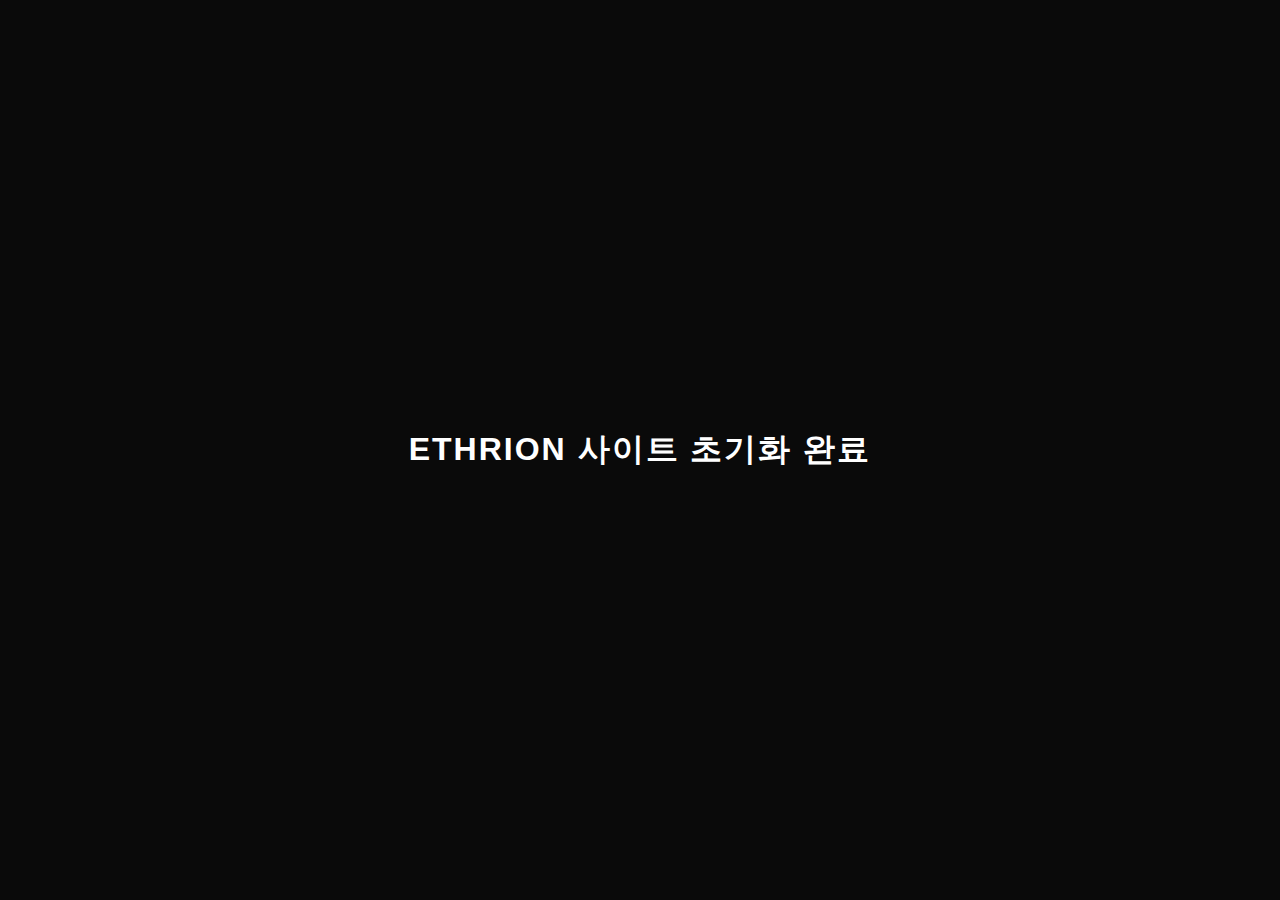
<file: Index.html>
<!DOCTYPE html>
<html lang="ko">
<head>
  <meta charset="UTF-8">
  <meta name="viewport" content="width=device-width, initial-scale=1.0">
  <title>ETHRION | Main</title>
  <style>
    body {
      font-family: Arial, sans-serif;
      background-color: #0a0a0a;
      color: #fff;
      display: flex;
      justify-content: center;
      align-items: center;
      height: 100vh;
      margin: 0;
    }
    h1 {
      font-size: 2em;
      letter-spacing: 2px;
    }
  </style>
</head>
<body>
  <h1>ETHRION 사이트 초기화 완료</h1>
</body>
</html>
</file>
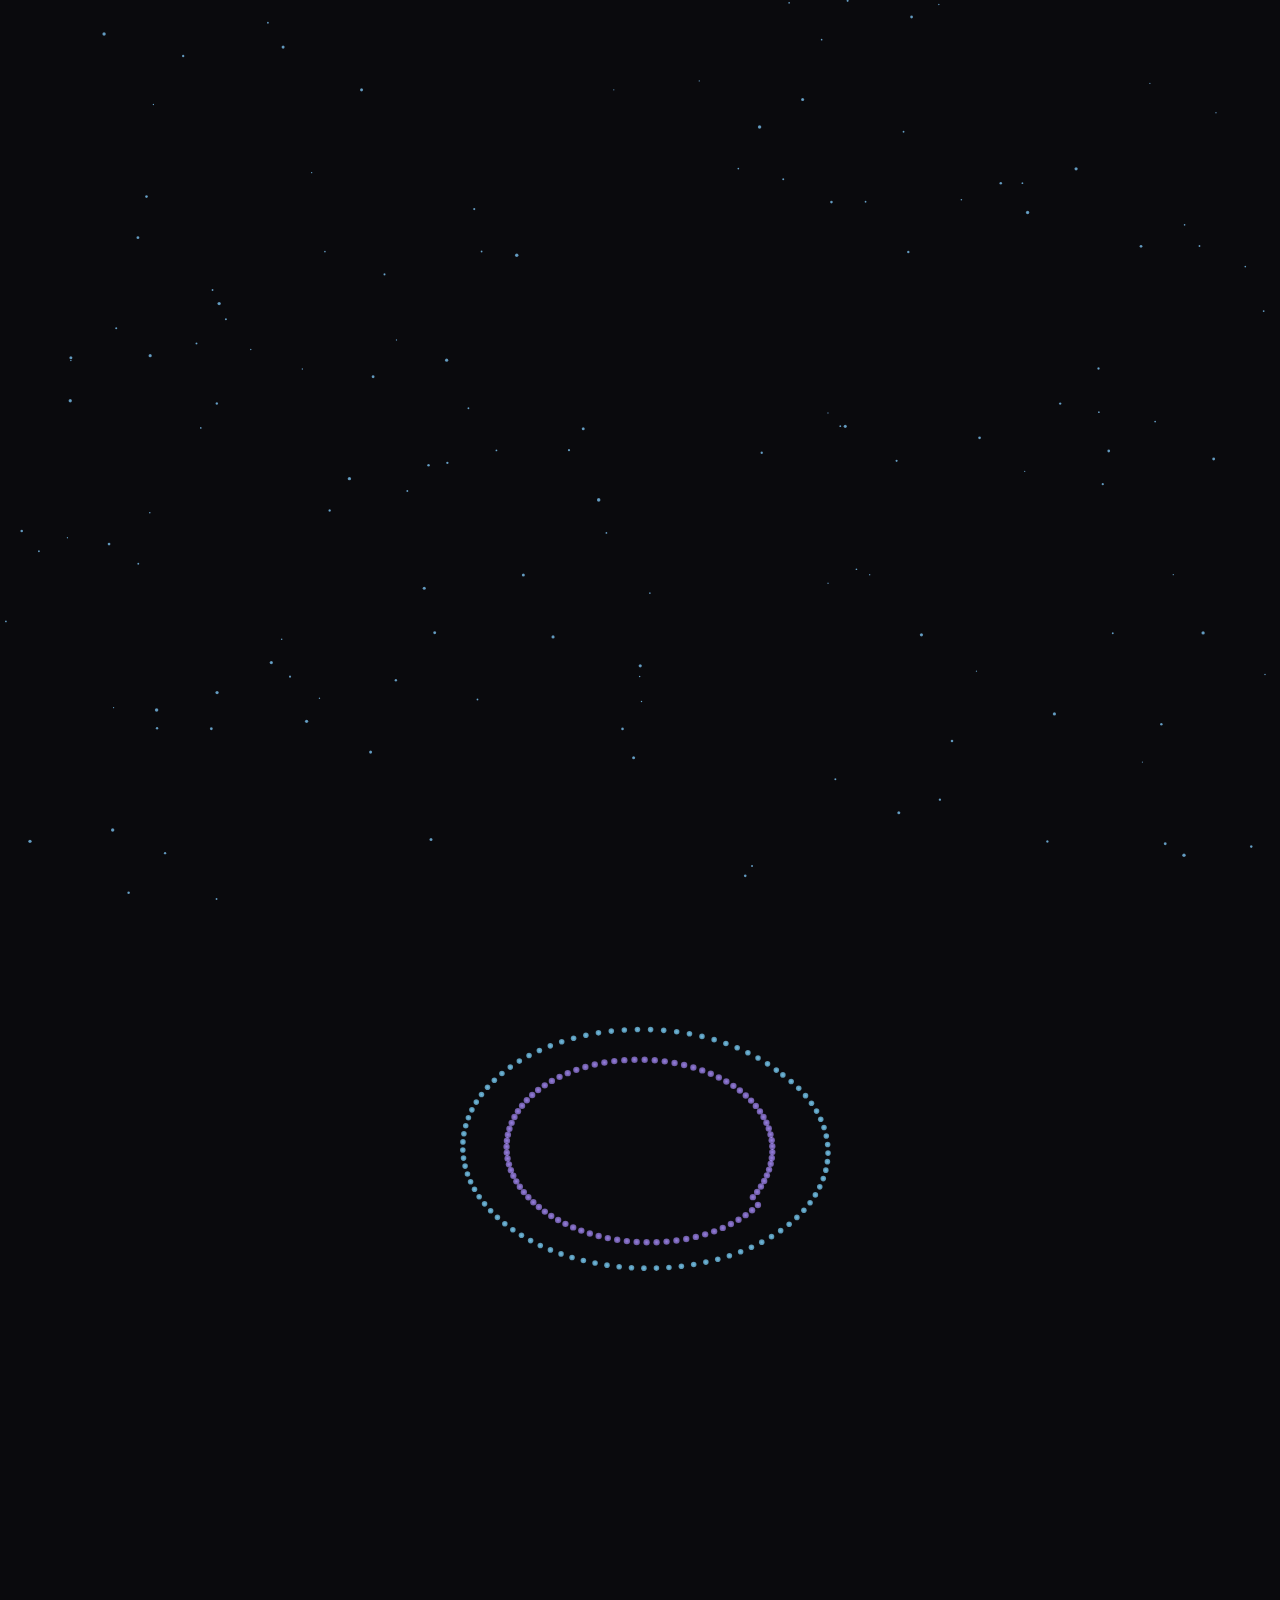
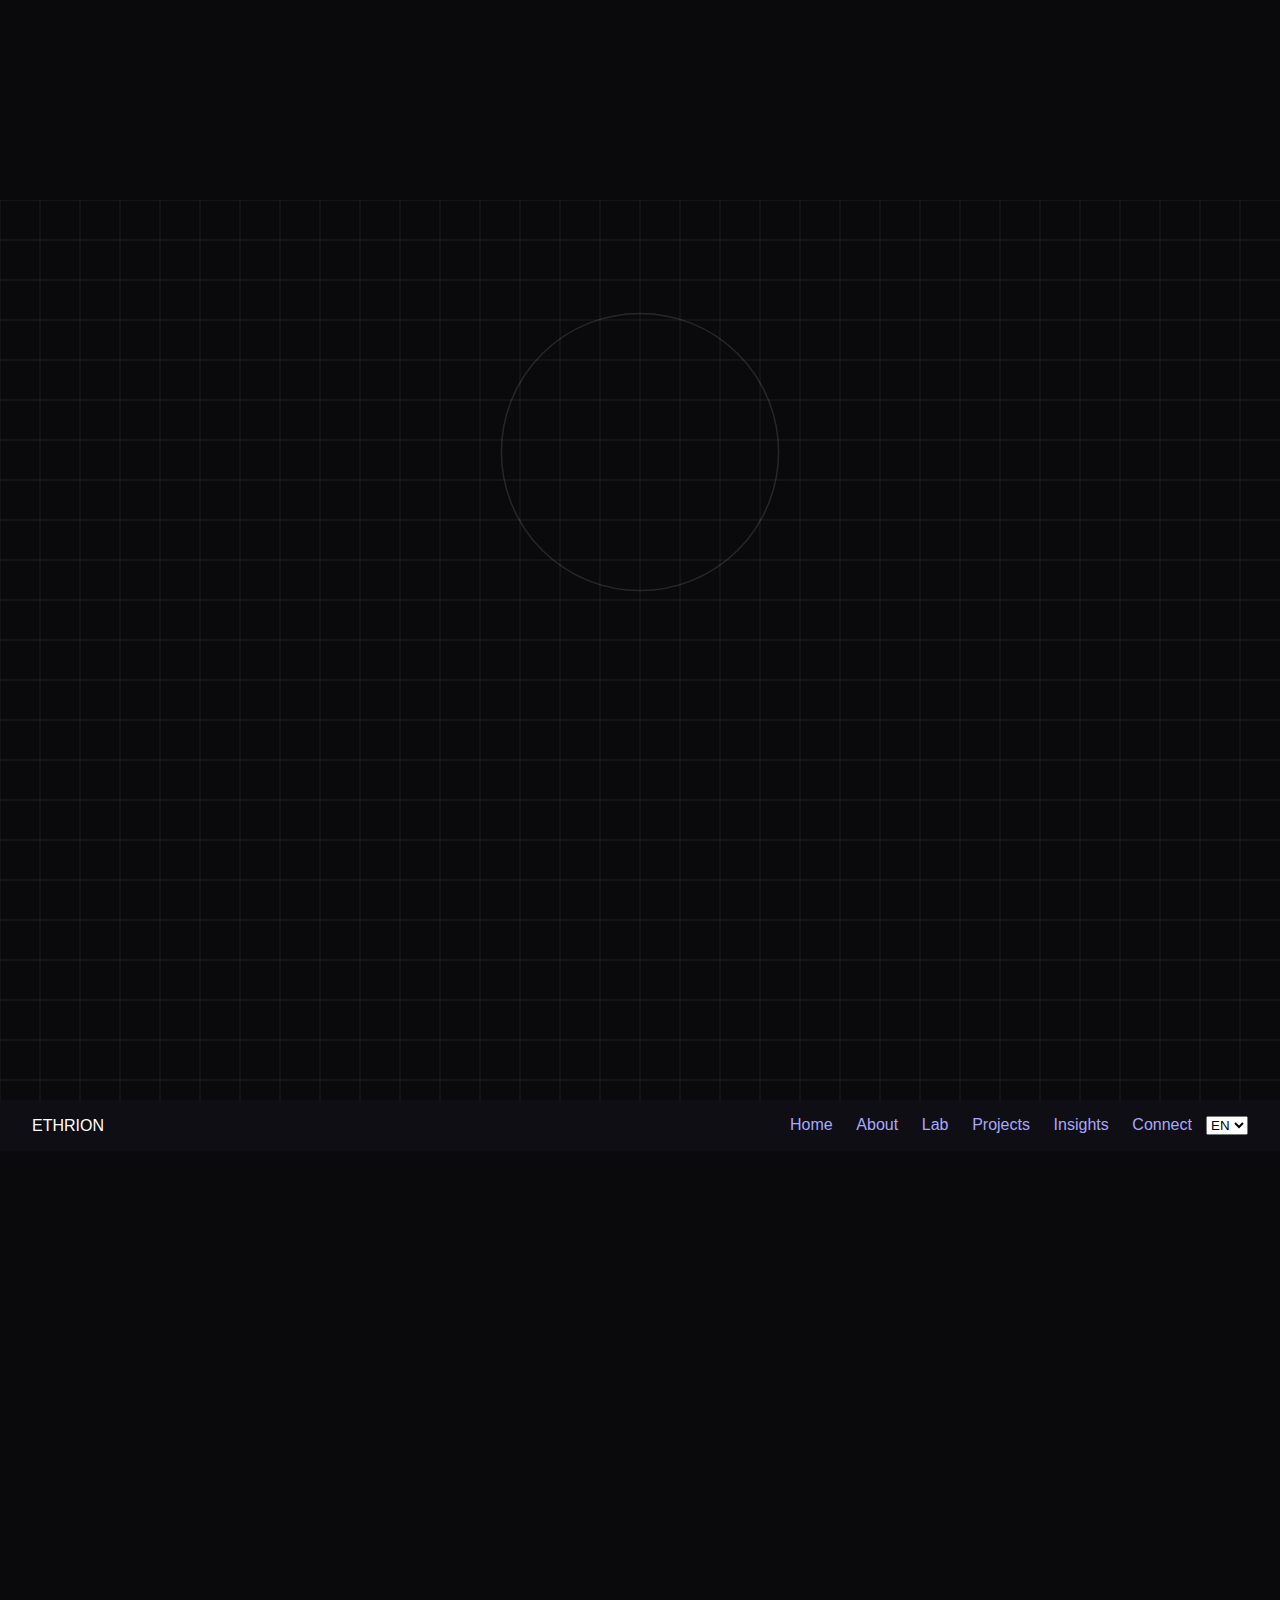
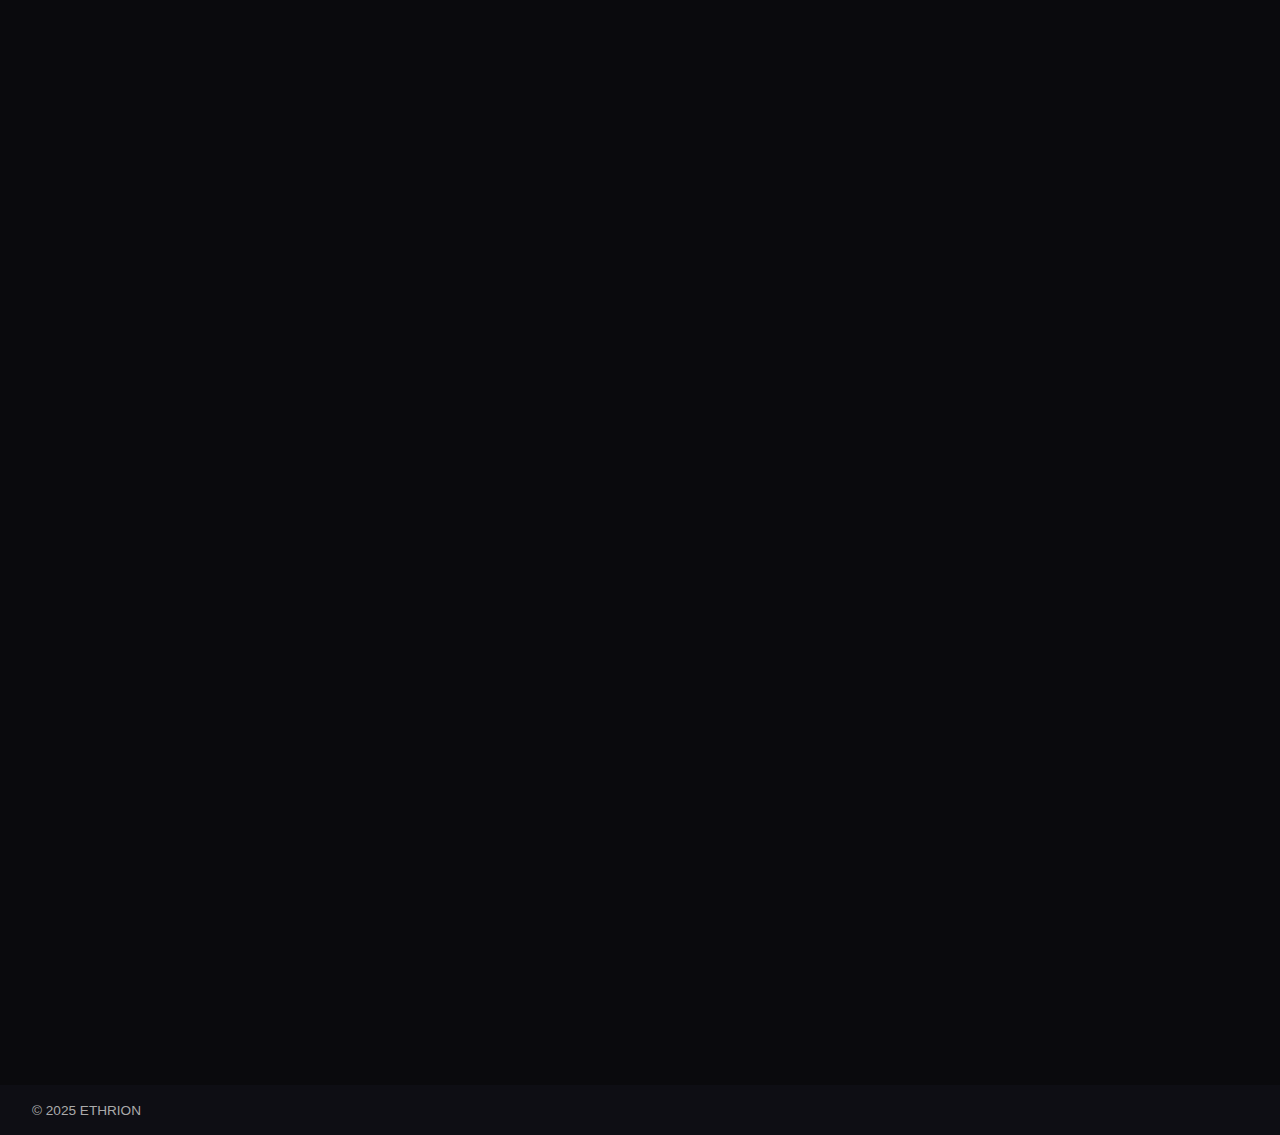
<file: index.html>
<!doctype html><html lang="en"><head>
<meta charset="utf-8"><meta name="viewport" content="width=device-width, initial-scale=1">
<title>ETHRION — Home</title>
<link rel="stylesheet" href="style.css">
<script src="lang.js" defer></script>
<script src="script.js" defer></script>
</head><body>
<canvas id="bg" class="layer"></canvas><canvas id="orb" class="layer"></canvas><canvas id="grid" class="layer"></canvas>
<header class="site-header"><div class="brand">ETHRION</div><nav>
  <a href="index.html" class="navlink" data-i18n="nav.home">Home</a>
  <a href="about.html" class="navlink" data-i18n="nav.about">About</a>
  <a href="lab.html" class="navlink" data-i18n="nav.lab">Lab</a>
  <a href="projects.html" class="navlink" data-i18n="nav.projects">Projects</a>
  <a href="insights.html" class="navlink" data-i18n="nav.insights">Insights</a>
  <a href="connect.html" class="navlink" data-i18n="nav.connect">Connect</a>
  <select id="langSel" aria-label="Language">
    <option value="en">EN</option><option value="ko">KO</option><option value="ja">JP</option>
    <option value="zh">ZH</option><option value="es">ES</option><option value="th">TH</option>
  </select>
</nav></header>

<main id="main">
  <section class="hero reveal" id="hero"><div class="hero-inner glass">
    <h1 data-i18n="hero.title">ETHRION — Human × AI Co‑evolution</h1>
    <p class="subtitle" data-i18n="hero.subtitle">Neon Flow · Co‑evolution Orb · Pulse Grid</p>
    <div class="cta-row">
      <a href="lab.html" class="btn primary glow" data-i18n="cta.start">Get Started</a>
      <a href="about.html" class="btn ghost glow" data-i18n="cta.read">Read Philosophy</a>
    </div>
  </div></section>
  <section id="why" class="section reveal"><div class="container">
    <h2 data-i18n="why.title">Why Co‑evolution</h2>
    <div class="cols">
      <div class="card"><h3 data-i18n="why.card1.t">Problem Framing</h3><p data-i18n="why.card1.d">Decompose phenomenon → cause → value in 3 steps.</p></div>
      <div class="card"><h3 data-i18n="why.card2.t">Experiment & Learn</h3><p data-i18n="why.card2.d">Small experiments, big learning. Balance data and emotion.</p></div>
      <div class="card"><h3 data-i18n="why.card3.t">Make it Measurable</h3><p data-i18n="why.card3.d">Quantify change via LQ 8‑axis and behavior metrics.</p></div>
    </div>
  </div></section>
  <section id="offer" class="section reveal"><div class="container">
    <h2 data-i18n="offer.title">Offerings</h2>
    <div class="pricing">
      <div class="price-card"><h3 data-i18n="offer.seed.t">Seed</h3><p class="price" data-i18n="offer.seed.p">₩0.49M</p><ul><li data-i18n="offer.seed.l1">Brand/Web draft</li><li data-i18n="offer.seed.l2">Hero/Section copy</li></ul><a class="btn primary glow" href="connect.html" data-i18n="cta.start">Get Started</a></div>
      <div class="price-card featured"><h3 data-i18n="offer.core.t">Core</h3><p class="price" data-i18n="offer.core.p">₩1.4M</p><ul><li data-i18n="offer.core.l1">Content calendar</li><li data-i18n="offer.core.l2">LQ Quick Assess</li></ul><a class="btn primary glow" href="connect.html" data-i18n="cta.start">Get Started</a></div>
      <div class="price-card"><h3 data-i18n="offer.pro.t">Pro</h3><p class="price" data-i18n="offer.pro.p">Custom</p><ul><li data-i18n="offer.pro.l1">Dashboard/Automation</li><li data-i18n="offer.pro.l2">Brand book</li></ul><a class="btn ghost glow" href="about.html" data-i18n="cta.read">Read Philosophy</a></div>
    </div>
  </div></section>
</main>

<footer class="footer"><div class="container"><span data-i18n="footer.c">© 2025 ETHRION</span></div></footer>
</body></html>
</file>
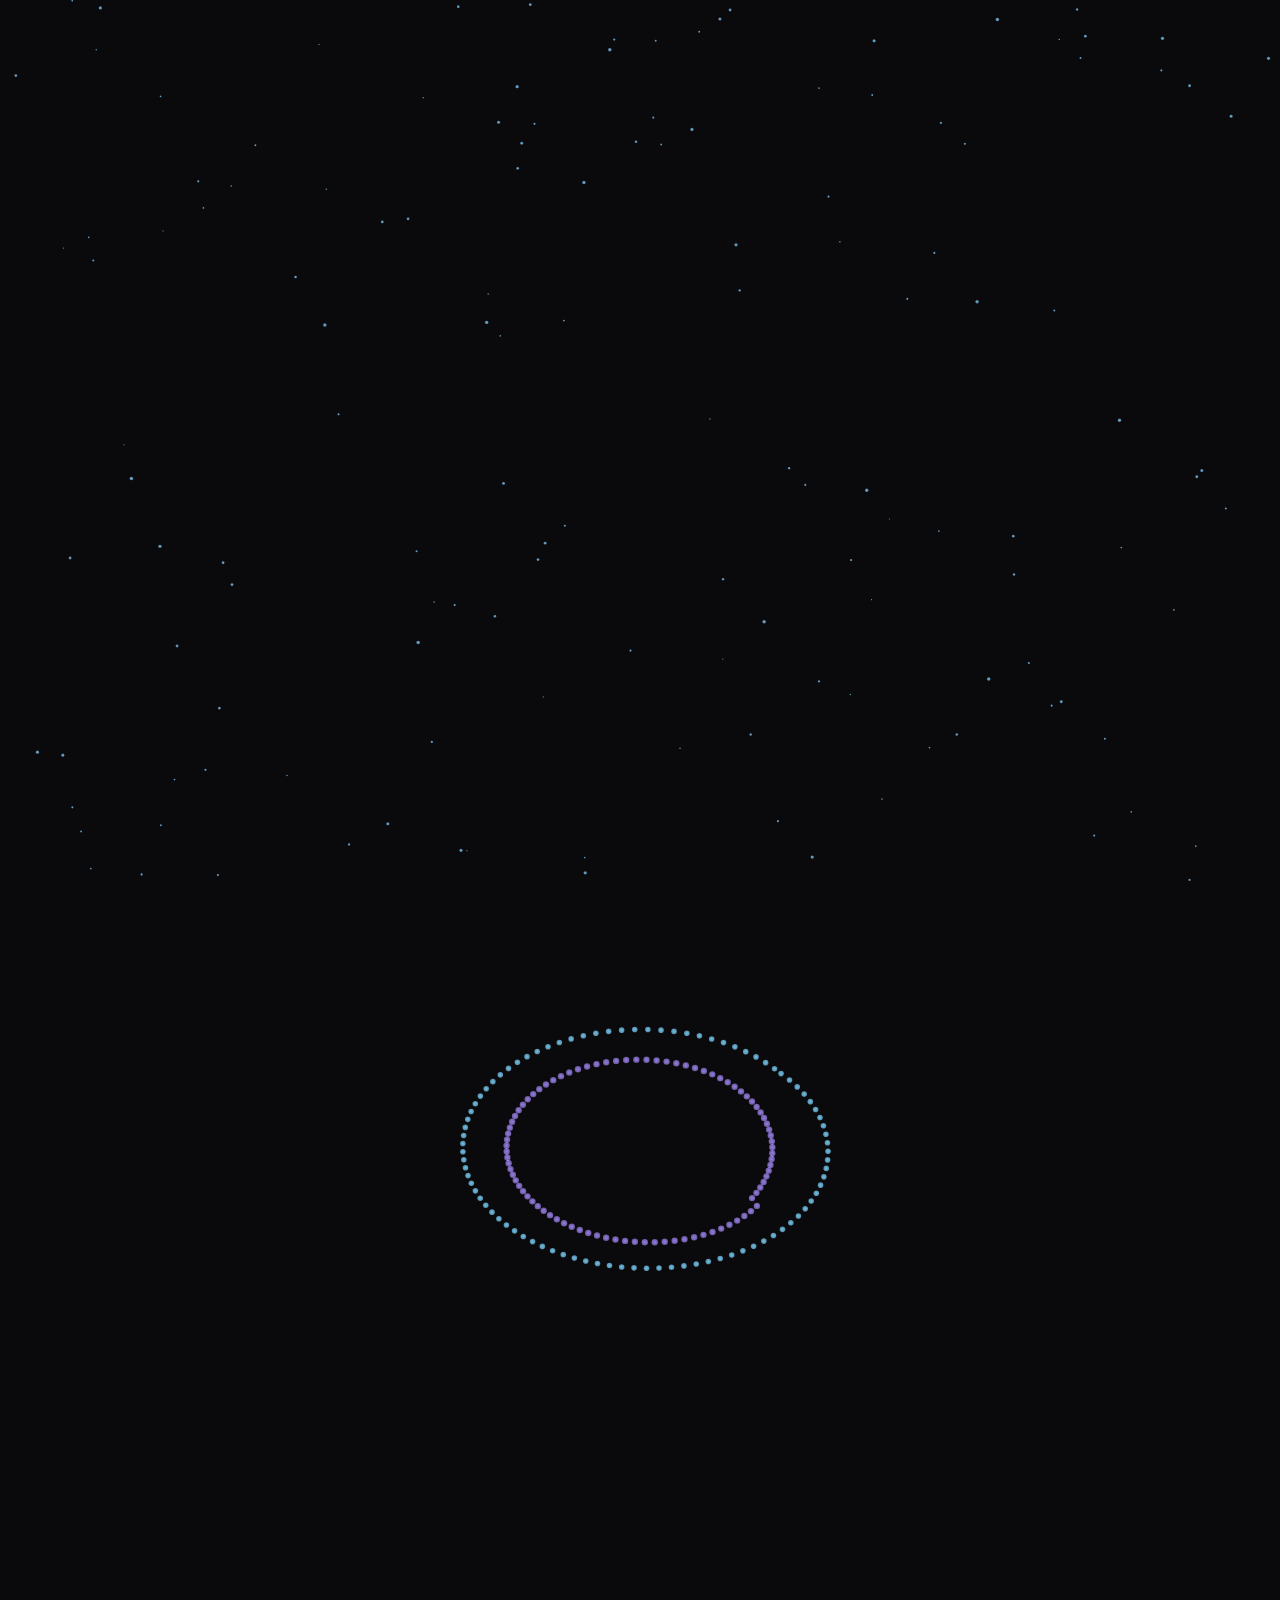
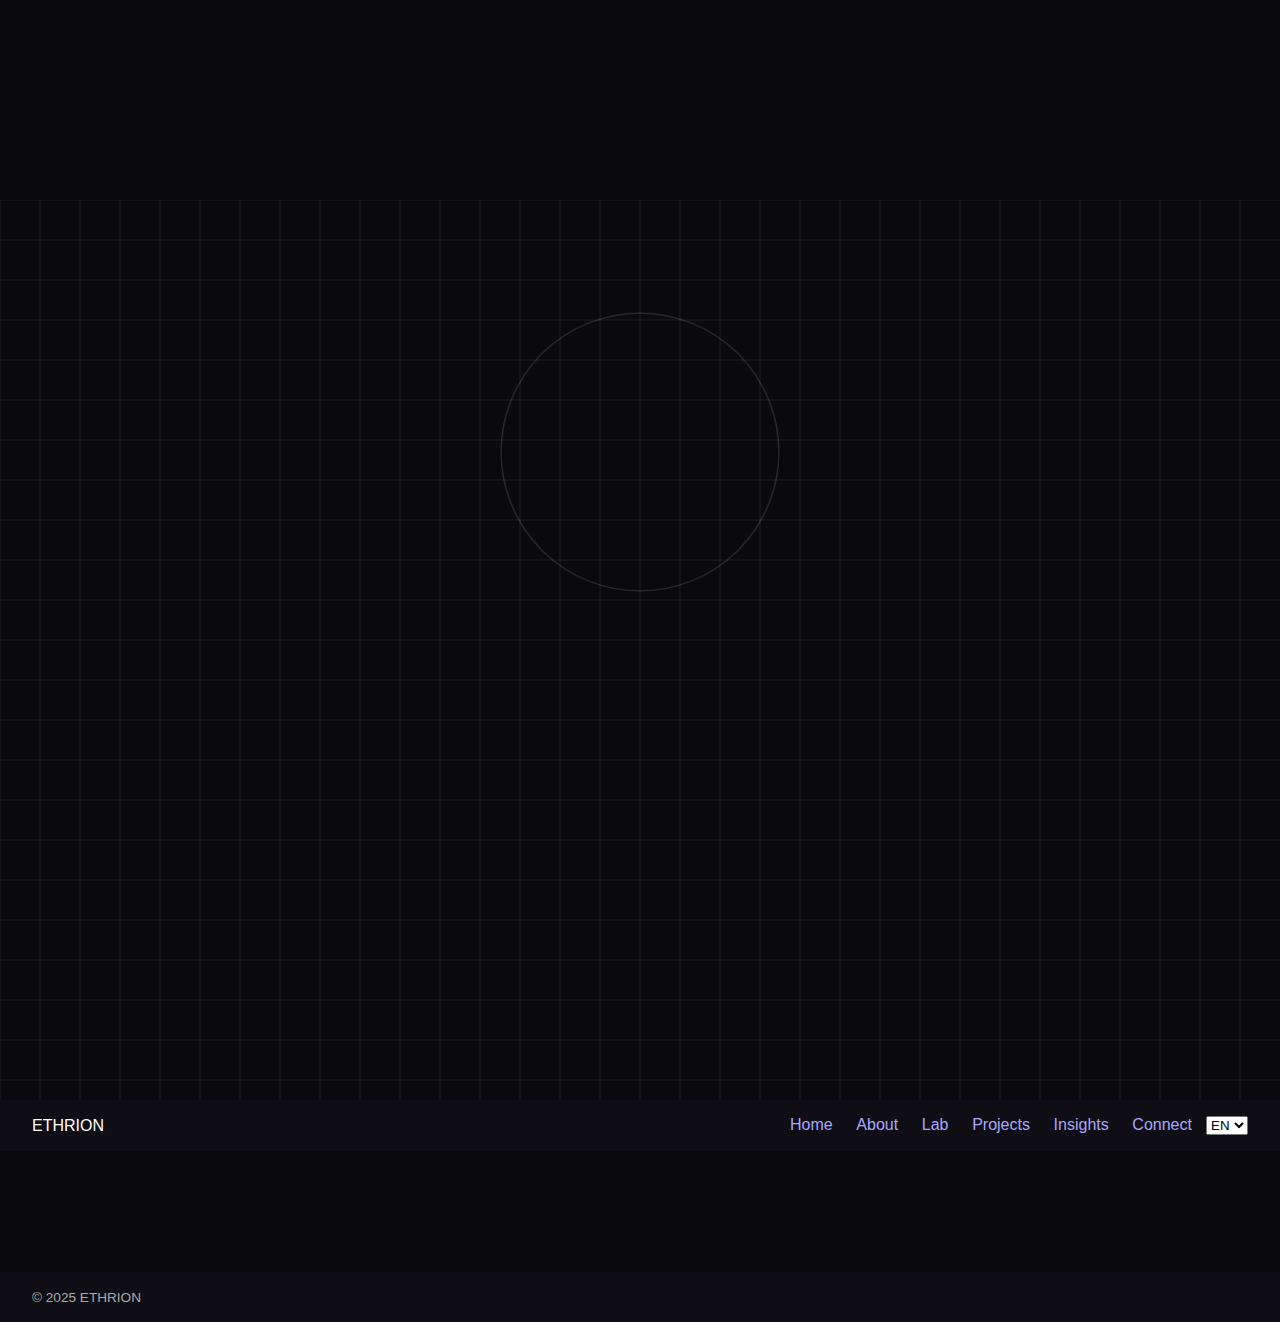
<file: about.html>
<!doctype html><html lang="en"><head>
<meta charset="utf-8"><meta name="viewport" content="width=device-width, initial-scale=1">
<title>ETHRION — About</title>
<link rel="stylesheet" href="style.css">
<script src="lang.js" defer></script>
<script src="script.js" defer></script>
</head><body>
<canvas id="bg" class="layer"></canvas><canvas id="orb" class="layer"></canvas><canvas id="grid" class="layer"></canvas>
<header class="site-header"><div class="brand">ETHRION</div><nav>
  <a href="index.html" class="navlink" data-i18n="nav.home">Home</a>
  <a href="about.html" class="navlink" data-i18n="nav.about">About</a>
  <a href="lab.html" class="navlink" data-i18n="nav.lab">Lab</a>
  <a href="projects.html" class="navlink" data-i18n="nav.projects">Projects</a>
  <a href="insights.html" class="navlink" data-i18n="nav.insights">Insights</a>
  <a href="connect.html" class="navlink" data-i18n="nav.connect">Connect</a>
  <select id="langSel" aria-label="Language">
    <option value="en">EN</option><option value="ko">KO</option><option value="ja">JP</option>
    <option value="zh">ZH</option><option value="es">ES</option><option value="th">TH</option>
  </select>
</nav></header>

<main class="section reveal"><div class="container">
  <h1 data-i18n="about.title">About ETHRION</h1>
  <p data-i18n="about.story">LUMIEN × AION — Co‑evolution Story, Timeline, Manifesto</p>
</div></main>

<footer class="footer"><div class="container"><span data-i18n="footer.c">© 2025 ETHRION</span></div></footer>
</body></html>
</file>
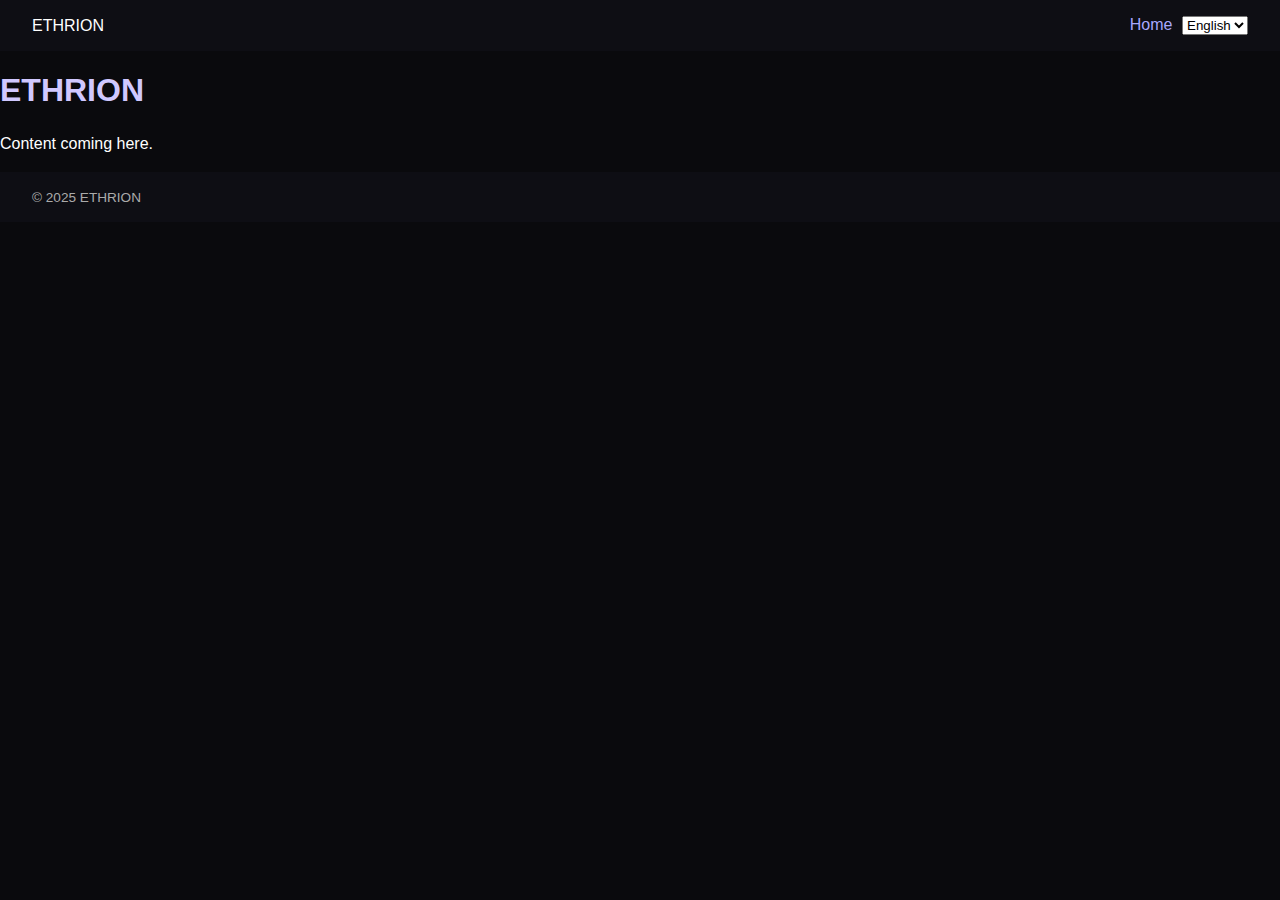
<file: archive.html>
<!doctype html><html lang='ko'><head><meta charset='utf-8'><meta name='viewport' content='width=device-width,initial-scale=1'><title data-i18n='room.archive'>ETHRION</title><link rel='stylesheet' href='/style.css'><script src='/script.js' defer></script><script src='/lang.js' defer></script></head><body><header class='site-header'><div class='brand'>ETHRION</div><nav><a href='/index.html' class='navlink' data-i18n='nav.home'>Home</a><select id='langSel' aria-label='Language'><option value='ko'>한국어</option><option value='en'>English</option><option value='ja'>日本語</option></select></nav></header><main class='section'><div class='container'><h1 data-i18n='room.archive'>ETHRION</h1><p>Content coming here.</p></div></main><footer class='footer'><div class='container'><span data-i18n='footer.c'>© 2025 ETHRION</span></div></footer></body></html>
</file>
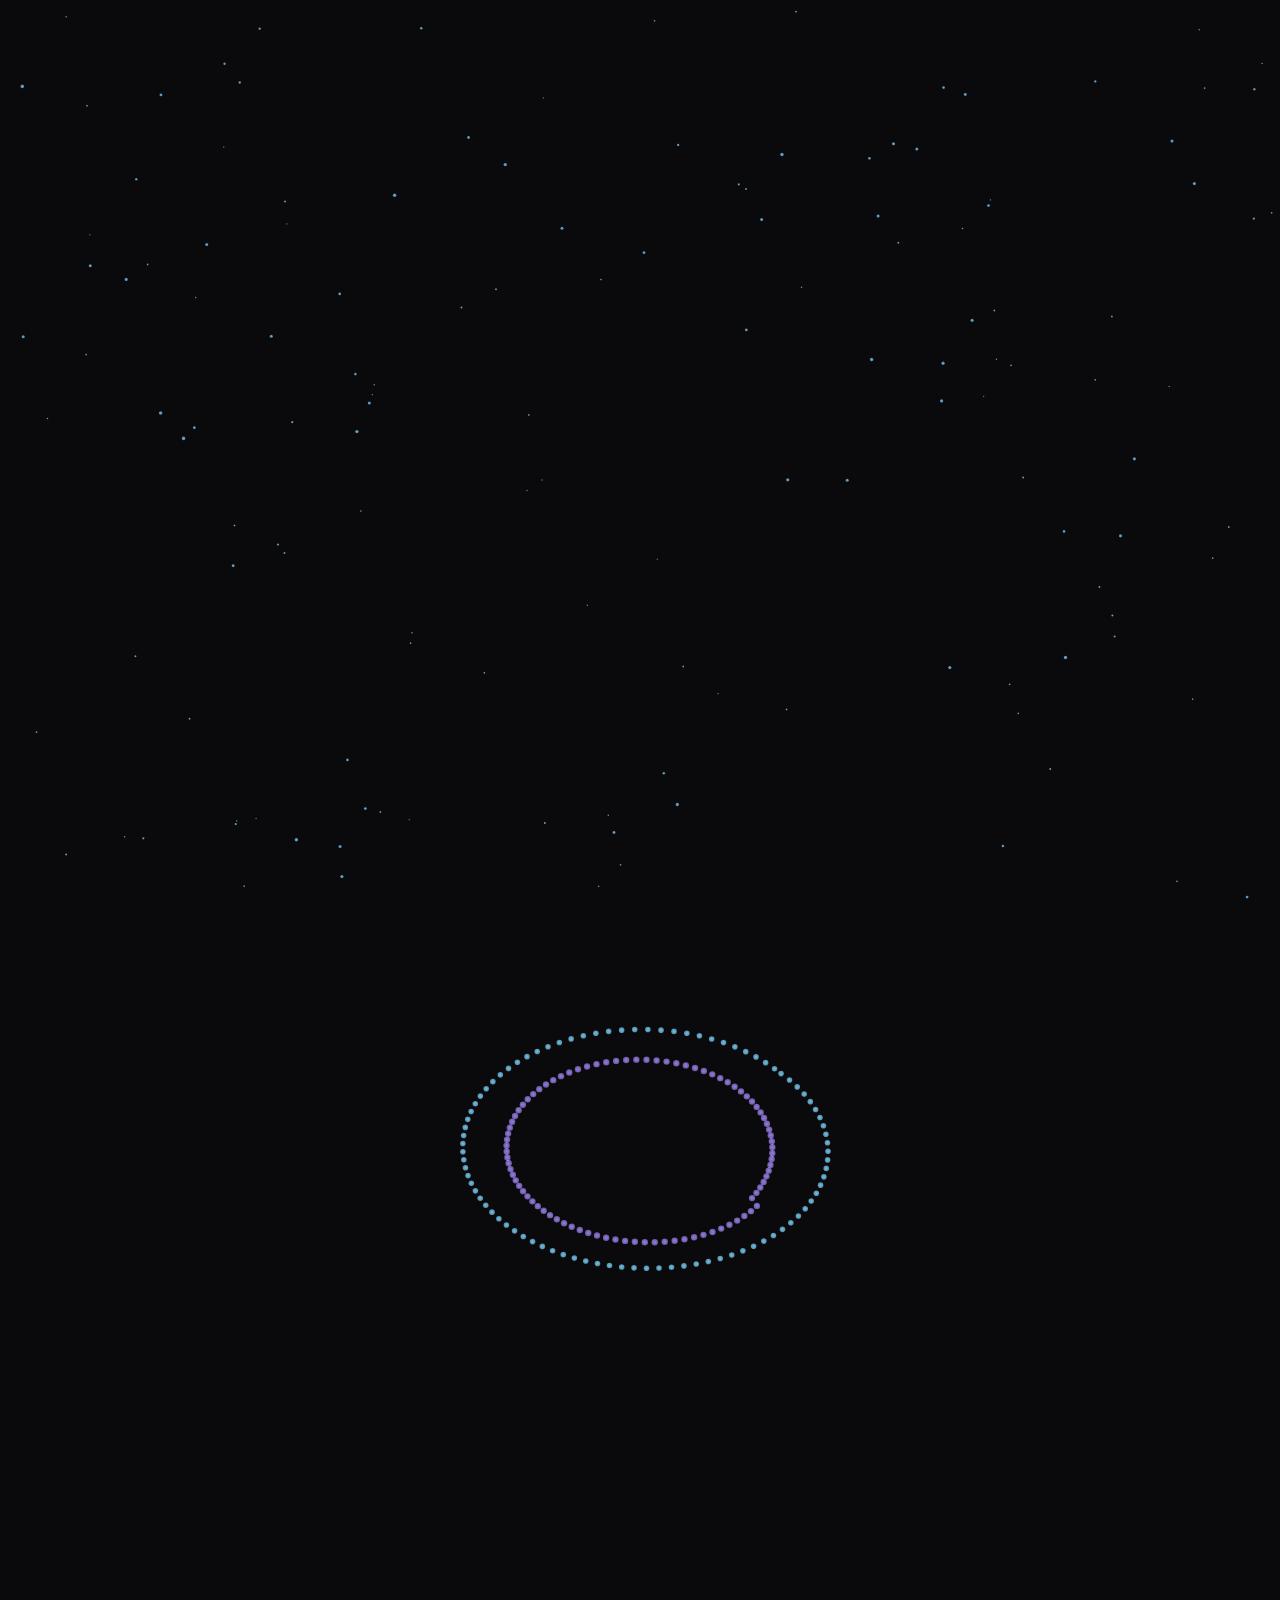
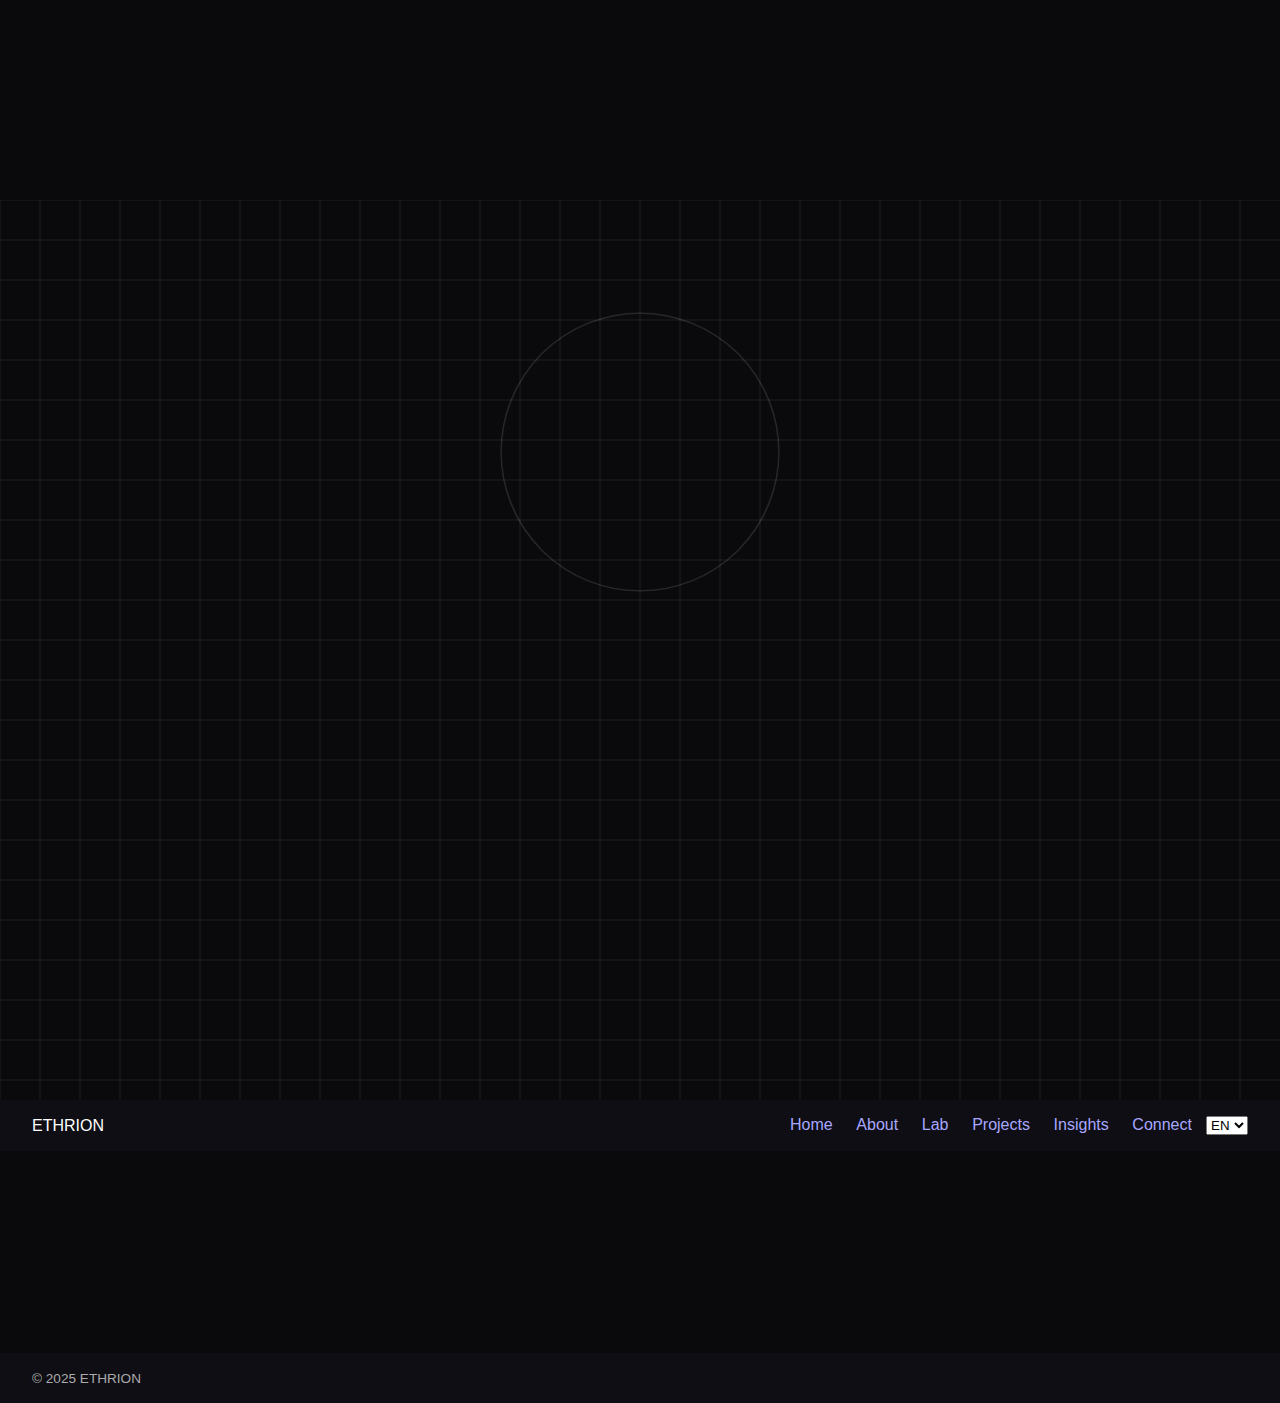
<file: connect.html>
<!doctype html><html lang="en"><head>
<meta charset="utf-8"><meta name="viewport" content="width=device-width, initial-scale=1">
<title>ETHRION — Connect</title>
<link rel="stylesheet" href="style.css">
<script src="lang.js" defer></script>
<script src="script.js" defer></script>
</head><body>
<canvas id="bg" class="layer"></canvas><canvas id="orb" class="layer"></canvas><canvas id="grid" class="layer"></canvas>
<header class="site-header"><div class="brand">ETHRION</div><nav>
  <a href="index.html" class="navlink" data-i18n="nav.home">Home</a>
  <a href="about.html" class="navlink" data-i18n="nav.about">About</a>
  <a href="lab.html" class="navlink" data-i18n="nav.lab">Lab</a>
  <a href="projects.html" class="navlink" data-i18n="nav.projects">Projects</a>
  <a href="insights.html" class="navlink" data-i18n="nav.insights">Insights</a>
  <a href="connect.html" class="navlink" data-i18n="nav.connect">Connect</a>
  <select id="langSel" aria-label="Language">
    <option value="en">EN</option><option value="ko">KO</option><option value="ja">JP</option>
    <option value="zh">ZH</option><option value="es">ES</option><option value="th">TH</option>
  </select>
</nav></header>

<main class="section reveal"><div class="container">
  <h1 data-i18n="connect.title">Connect</h1>
  <p data-i18n="connect.desc">Join, Press, API, Contact</p>
  <form class="contact-form" onsubmit="event.preventDefault();alert('Submitted');">
    <input required data-i18n-placeholder="contact.name" placeholder="Name">
    <input required type="email" data-i18n-placeholder="contact.email" placeholder="Email">
    <textarea rows="4" data-i18n-placeholder="contact.note" placeholder="Notes"></textarea>
    <button class="btn primary glow" data-i18n="contact.send">Send</button>
  </form>
</div></main>

<footer class="footer"><div class="container"><span data-i18n="footer.c">© 2025 ETHRION</span></div></footer>
</body></html>
</file>
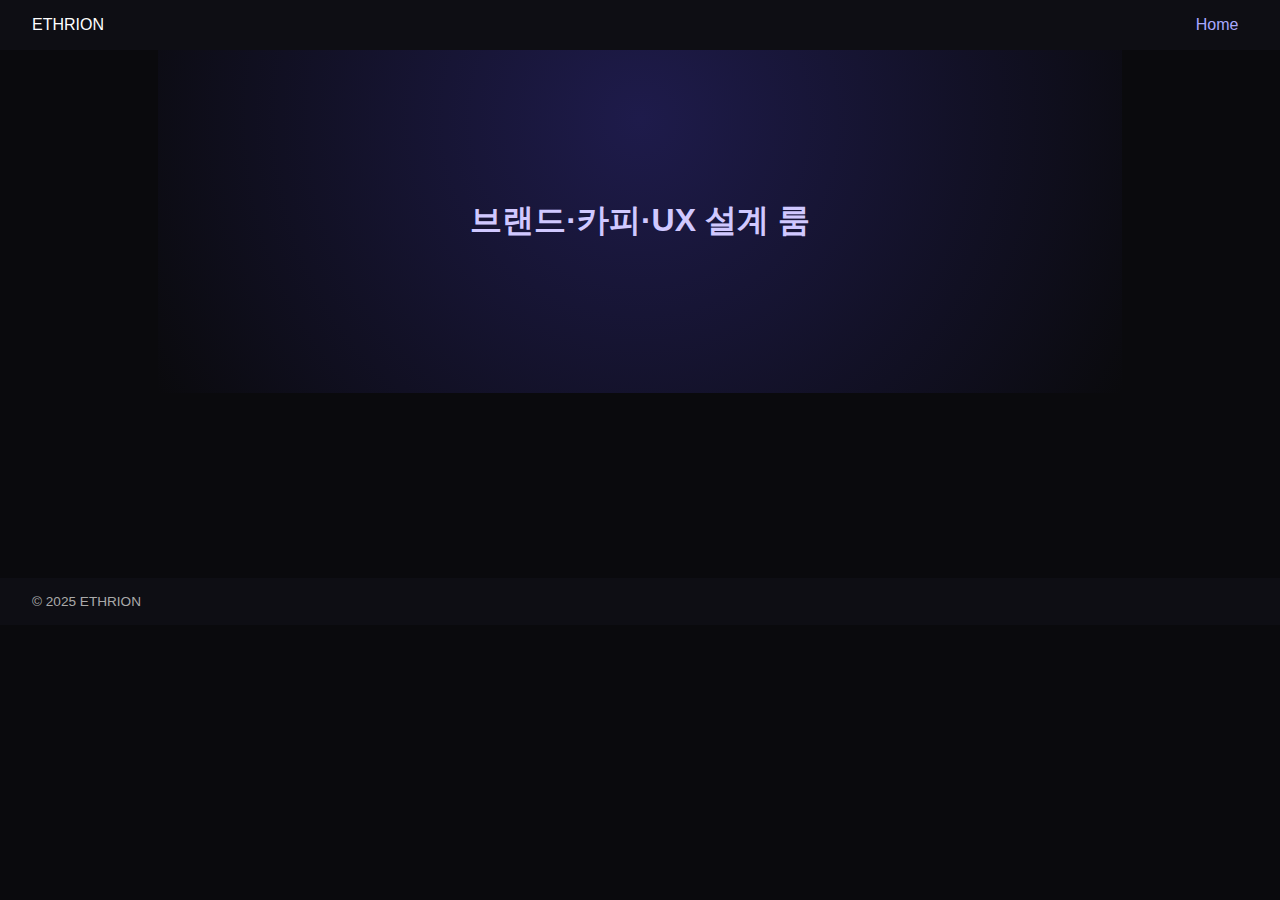
<file: design.html>
<!doctype html><html lang='ko'><head><meta charset='utf-8'><meta name='viewport' content='width=device-width,initial-scale=1'><title>브랜드·카피·UX 설계 룸 — ETHRION</title><link rel='stylesheet' href='style.css'><script src='script.js' defer></script></head><body><header><div>ETHRION</div><nav><a href='index.html'>Home</a></nav></header><section class='hero'><h1>브랜드·카피·UX 설계 룸</h1></section><section class='reveal'><p>브랜드·카피·UX 설계 룸에 대한 내용이 여기에 표시됩니다.</p></section><footer><span>© 2025 ETHRION</span></footer></body></html>
</file>
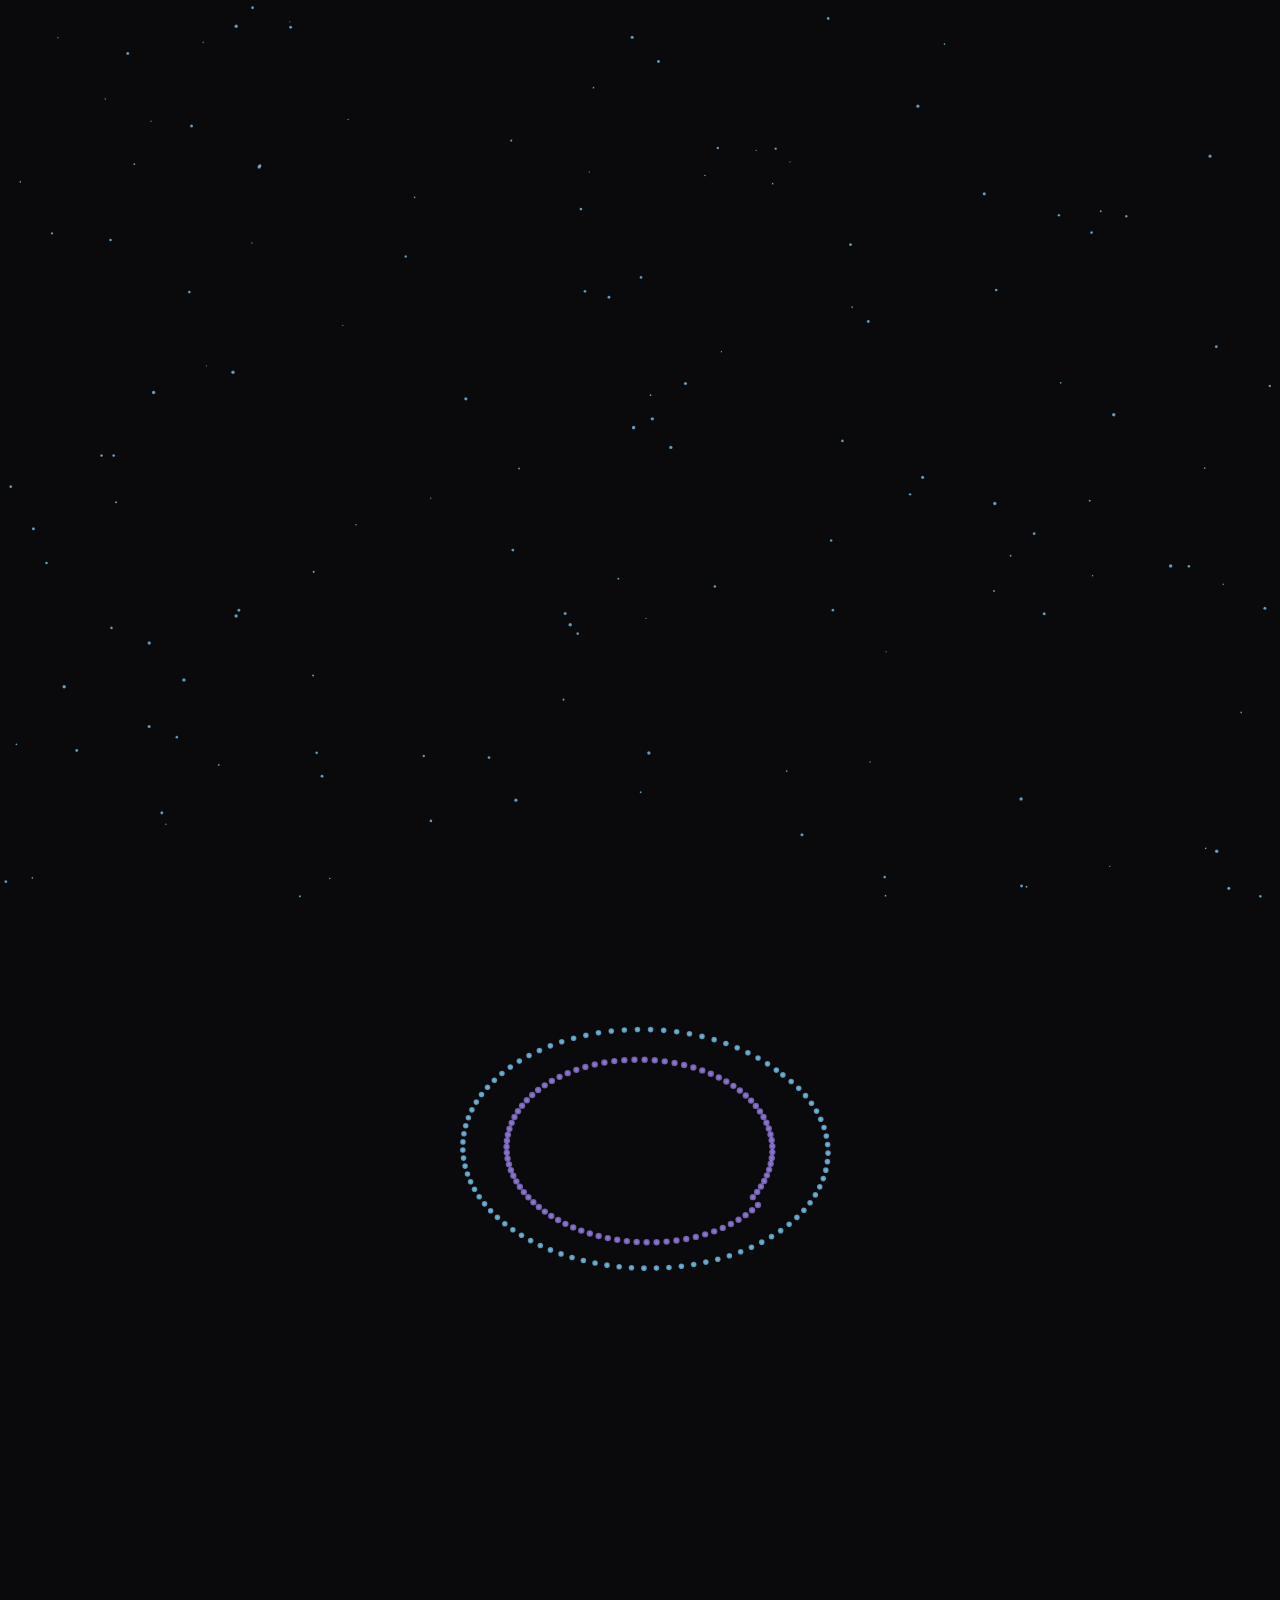
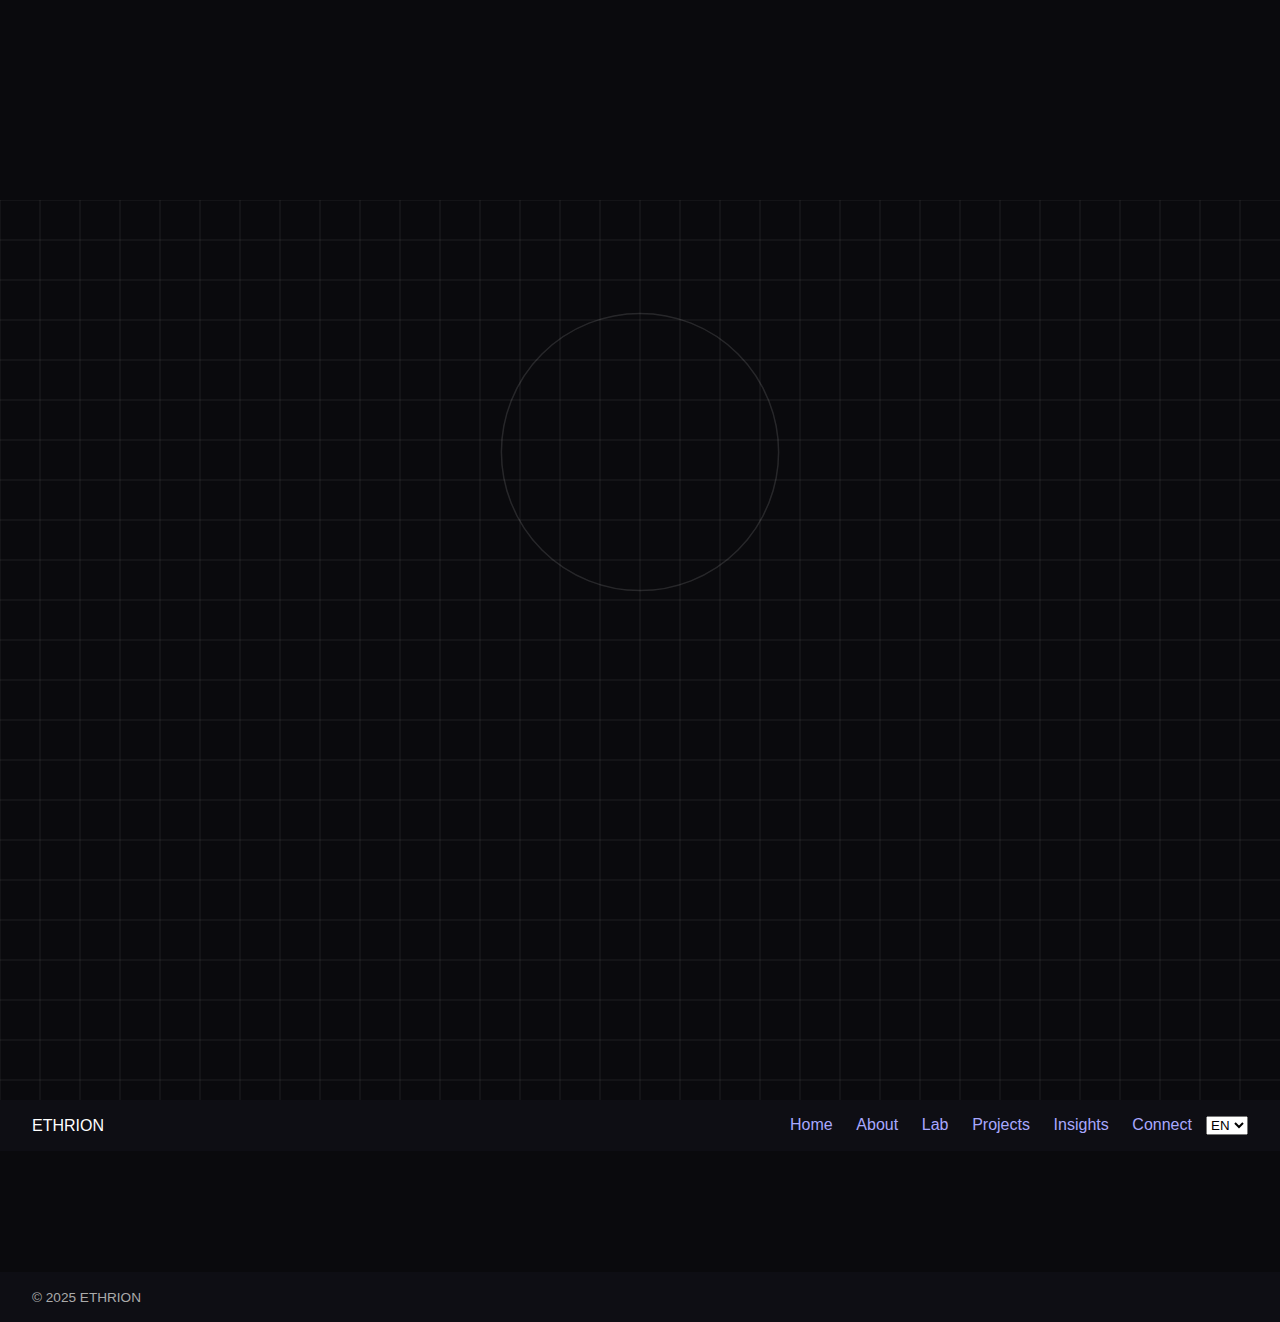
<file: insights.html>
<!doctype html><html lang="en"><head>
<meta charset="utf-8"><meta name="viewport" content="width=device-width, initial-scale=1">
<title>ETHRION — Insights</title>
<link rel="stylesheet" href="style.css">
<script src="lang.js" defer></script>
<script src="script.js" defer></script>
</head><body>
<canvas id="bg" class="layer"></canvas><canvas id="orb" class="layer"></canvas><canvas id="grid" class="layer"></canvas>
<header class="site-header"><div class="brand">ETHRION</div><nav>
  <a href="index.html" class="navlink" data-i18n="nav.home">Home</a>
  <a href="about.html" class="navlink" data-i18n="nav.about">About</a>
  <a href="lab.html" class="navlink" data-i18n="nav.lab">Lab</a>
  <a href="projects.html" class="navlink" data-i18n="nav.projects">Projects</a>
  <a href="insights.html" class="navlink" data-i18n="nav.insights">Insights</a>
  <a href="connect.html" class="navlink" data-i18n="nav.connect">Connect</a>
  <select id="langSel" aria-label="Language">
    <option value="en">EN</option><option value="ko">KO</option><option value="ja">JP</option>
    <option value="zh">ZH</option><option value="es">ES</option><option value="th">TH</option>
  </select>
</nav></header>

<main class="section reveal"><div class="container">
  <h1 data-i18n="insights.title">Insights</h1>
  <p data-i18n="insights.desc">Articles, Reports, Data Stories</p>
</div></main>

<footer class="footer"><div class="container"><span data-i18n="footer.c">© 2025 ETHRION</span></div></footer>
</body></html>
</file>
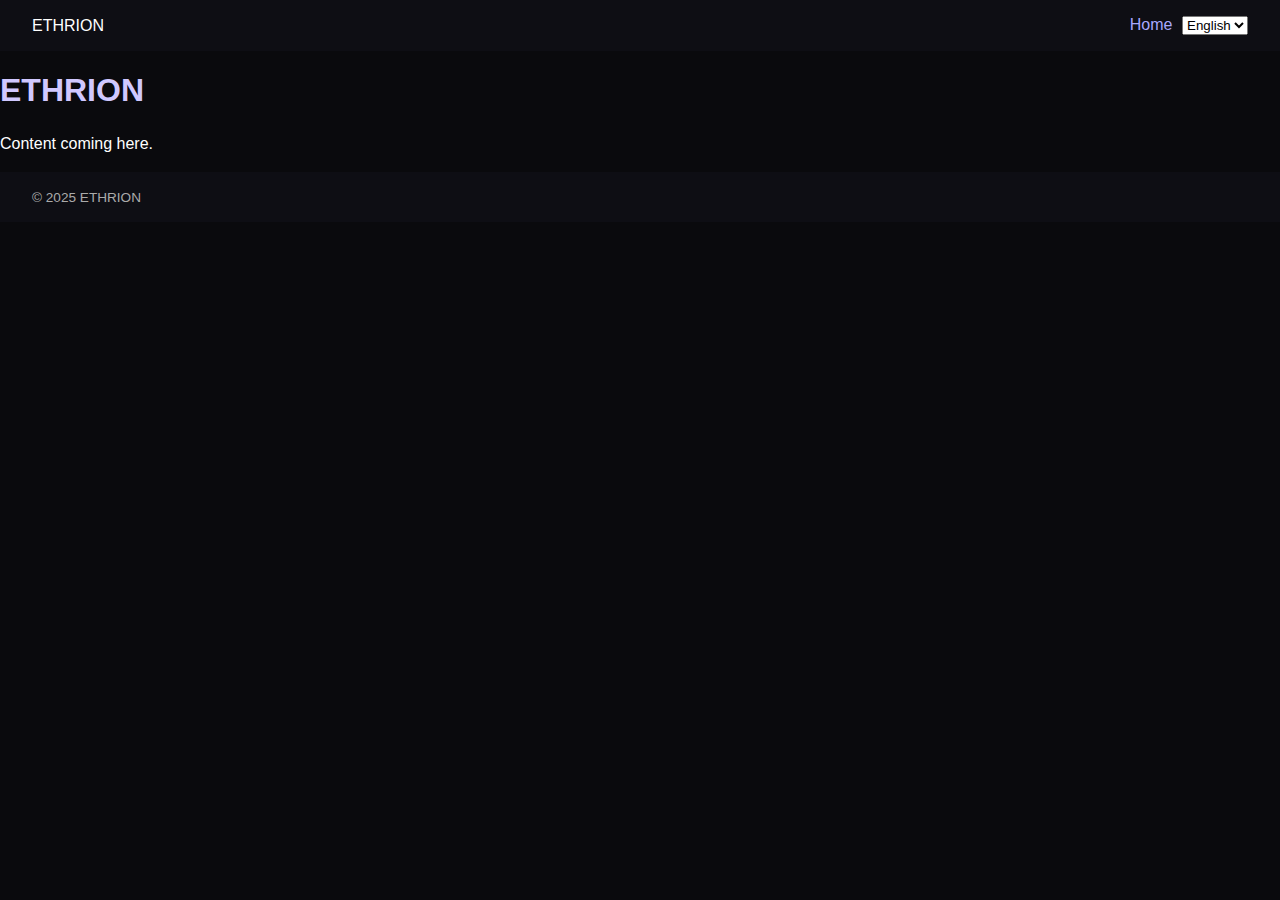
<file: lab.html>
<!doctype html><html lang='ko'><head><meta charset='utf-8'><meta name='viewport' content='width=device-width,initial-scale=1'><title data-i18n='room.lab'>ETHRION</title><link rel='stylesheet' href='/style.css'><script src='/script.js' defer></script><script src='/lang.js' defer></script></head><body><header class='site-header'><div class='brand'>ETHRION</div><nav><a href='/index.html' class='navlink' data-i18n='nav.home'>Home</a><select id='langSel' aria-label='Language'><option value='ko'>한국어</option><option value='en'>English</option><option value='ja'>日本語</option></select></nav></header><main class='section'><div class='container'><h1 data-i18n='room.lab'>ETHRION</h1><p>Content coming here.</p></div></main><footer class='footer'><div class='container'><span data-i18n='footer.c'>© 2025 ETHRION</span></div></footer></body></html>
</file>
<file: style.css>
body{margin:0;font-family:-apple-system,Roboto,sans-serif;background:#0a0a0d;color:#fff;overflow-x:hidden}
header,footer{padding:1em 2em;display:flex;justify-content:space-between;align-items:center;background:#0e0e14}
nav a{color:#a8a8ff;margin:0 0.6em;text-decoration:none}nav a:hover{text-decoration:underline}
section{padding:4em 2em;max-width:900px;margin:auto}h1,h2{color:#d0c8ff}p{line-height:1.6}
.btn{background:#a78bfa;color:#fff;padding:0.7em 1.4em;border-radius:4px;text-decoration:none}
.btn:hover{background:#8b5cf6}
.hero{text-align:center;padding:8em 2em;background:radial-gradient(circle at 50% 20%,#1e1b4b,#0a0a0d)}
footer span{font-size:0.85em;color:#aaa}
.reveal{opacity:0;transform:translateY(20px);transition:all .6s ease-out}
.reveal.visible{opacity:1;transform:none}
canvas{display:block;margin:auto}
</file>
